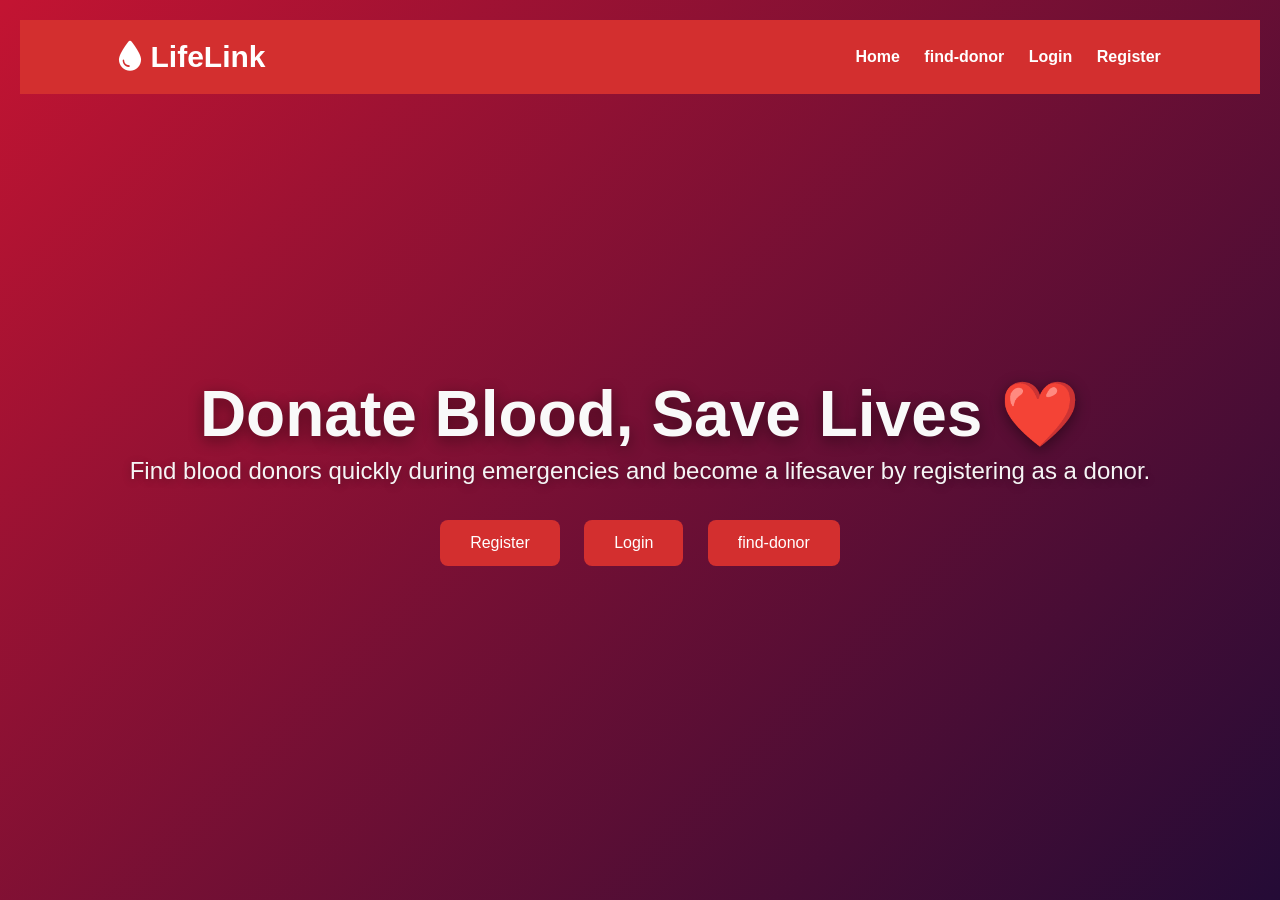
<file: index.html>
<!DOCTYPE html>
<html lang="en">
<head>
    <meta charset="UTF-8">
    <meta name="viewport" content="width=device-width, initial-scale=1.0">
    <title>LifeLink - Blood Donor</title>

    <link rel="stylesheet" href="css/style.css">

    <!-- Font Awesome -->
    <link rel="stylesheet"
    href="https://cdnjs.cloudflare.com/ajax/libs/font-awesome/6.7.2/css/all.min.css">
</head>

<body>

    <header>
        <h1><i class="fa-solid fa-droplet"></i> LifeLink</h1>

        <nav>
            <a href="index.html">Home</a>
            <a href="find-donor.html">find-donor</a>
            <a href="login.html">Login</a>
            <a href="register.html">Register</a>
        </nav>
    </header>

    <section class="hero">

        <h2>Donate Blood, Save Lives ❤️</h2>

        <p>
            Find blood donors quickly during emergencies and become
            a lifesaver by registering as a donor.
        </p>

        <div class="buttons">

            <a href="register.html" class="btn">Register</a>

            <a href="login.html" class="btn">Login</a>

            <a href="find-donor.html" class="btn">find-donor</a>

        </div>

    </section>

</body>
</html>
</file>
<file: css/style.css>
*{
    margin:0;
    padding:0;
    box-sizing:border-box;
    font-family:Arial, sans-serif;
}

body{

    min-height:100vh;

    background:linear-gradient(135deg,#c31432,#240b36);

    padding:20px;

}
header{
    background:#d32f2f;
    color:white;
    display:flex;
    justify-content:space-between;
    align-items:center;
    padding:20px 8%;
}

header h1{
    font-size:30px;
}

nav a{
    color:white;
    text-decoration:none;
    margin-left:20px;
    font-weight:bold;
}

.hero{
    height:85vh;
    display:flex;
    flex-direction:column;
    justify-content:center;
    align-items:center;
    text-align:center;
    padding:20px;
}

.hero h2{
    
    color:#f9f9f9;

    font-size:64px;

    font-weight:800;

    text-shadow:0 4px 15px rgba(0,0,0,.45);
}

.hero p{
   color:#f5f5f5;

    font-size:24px;

    line-height:1.6;

    text-shadow:0 2px 8px rgba(0,0,0,.3);
}

.buttons{
    margin-top:20px;
}

.btn{
    display:inline-block;
    padding:14px 30px;
    margin:10px;
    background:#d32f2f;
    color:white;
    text-decoration:none;
    border-radius:8px;
    transition:.3s;
}

.btn:hover{
    background:#b71c1c;
}
</file>
